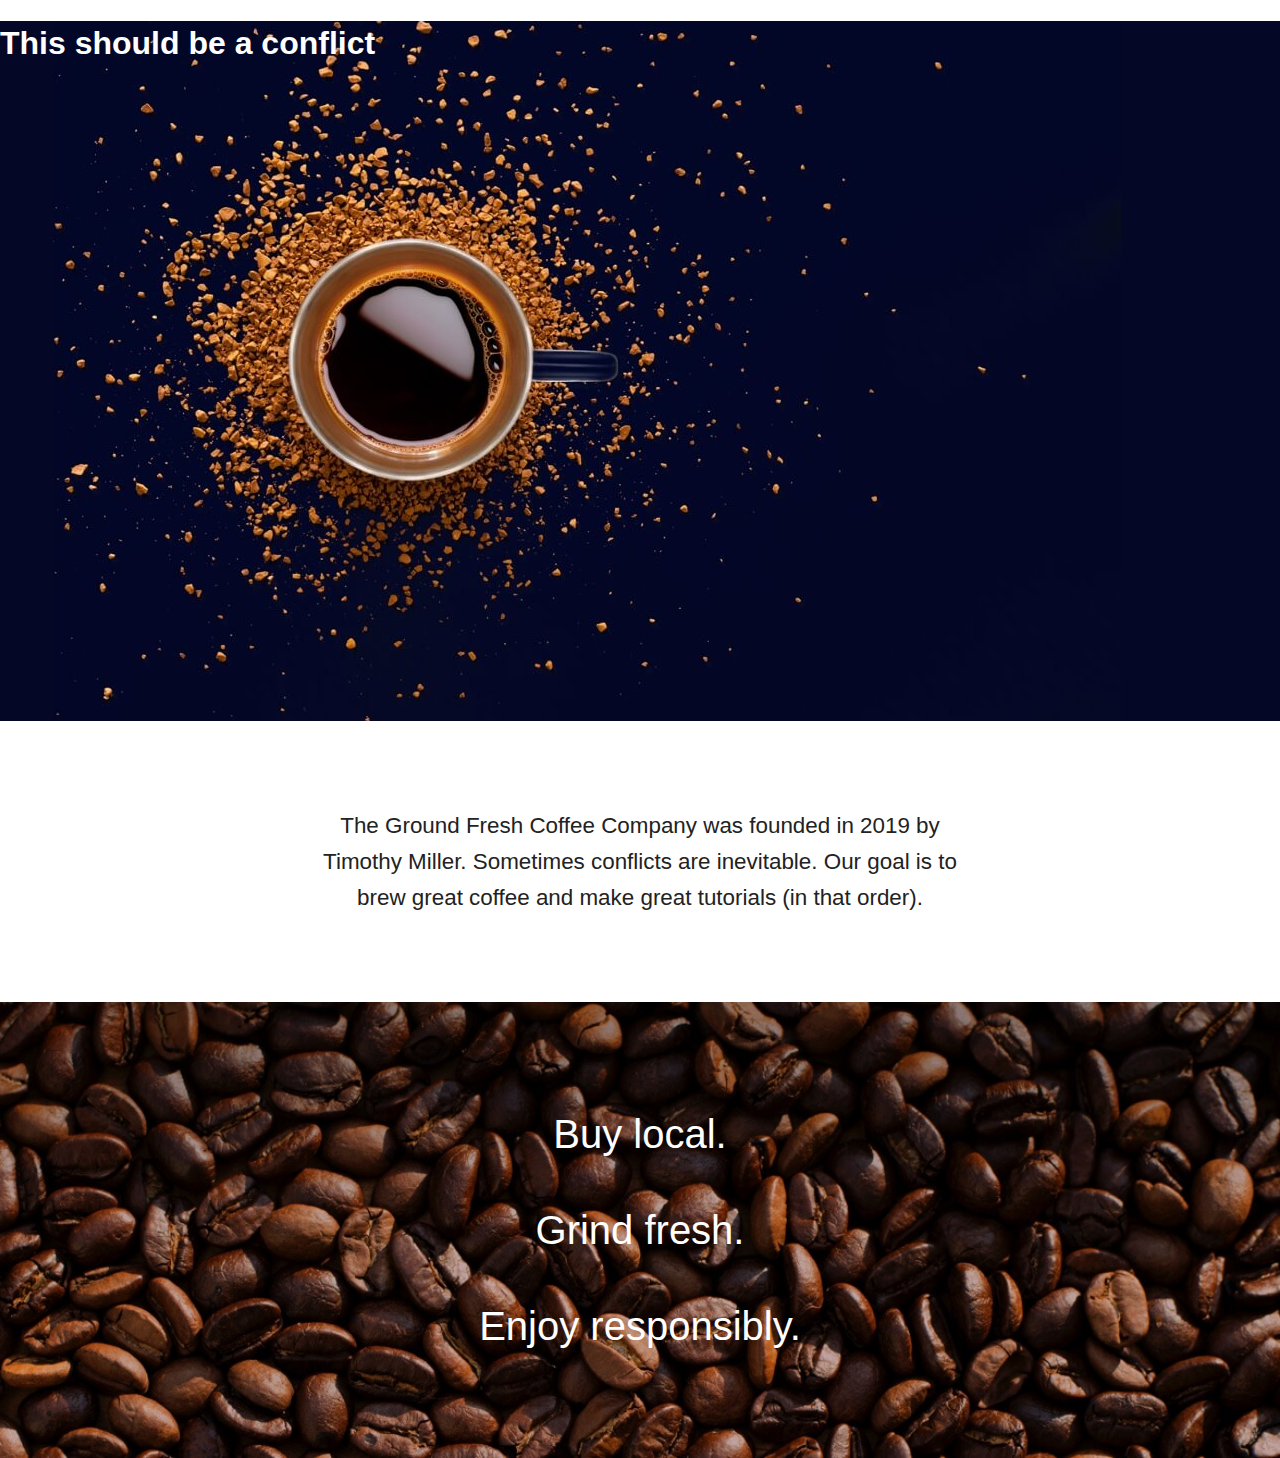
<file: index.html>
<!doctype html>
<html class="no-js" lang="">

<head>
	<meta charset="utf-8">
	<meta http-equiv="x-ua-compatible" content="ie=edge">
	<title>Coffee is Important | The Ground Fresh Coffee Company</title>
	<meta name="description" content="">
	<meta name="viewport" content="width=device-width, initial-scale=1, shrink-to-fit=no">

	<link rel="manifest" href="site.webmanifest">
	<link rel="apple-touch-icon" href="icon.png">
	<!-- Place favicon.ico in the root directory -->

	<link rel="stylesheet" href="css/normalize.css">
	<link rel="stylesheet" href="css/main.css">
</head>

<body>
	<!--[if lte IE 9]>
		<p class="browserupgrade">You are using an <strong>outdated</strong> browser. Please <a href="https://browsehappy.com/">upgrade your browser</a> to improve your experience and security.</p>
	<![endif]-->

	<!-- Add your site or application content here -->
	<header class="site-header">
		<h1>This should be a conflict</h1>
	</header>

	<main role="main" class="site-content">
		<p>The Ground Fresh Coffee Company was founded in 2019 by Timothy Miller. Sometimes conflicts are inevitable. Our goal is to brew great coffee and make great tutorials (in that order).</p>
	</main>

	<footer class="site-footer">
		<p>Buy local.</p>
		<p>Grind fresh.</p>
		<p>Enjoy responsibly.</p>
	</footer>

</body>

</html>
</file>
<file: css/main.css>
/*! HTML5 Boilerplate v6.1.0 | MIT License | https://html5boilerplate.com/ */

/*
 * What follows is the result of much research on cross-browser styling.
 * Credit left inline and big thanks to Nicolas Gallagher, Jonathan Neal,
 * Kroc Camen, and the H5BP dev community and team.
 */

/* ==========================================================================
   Base styles: opinionated defaults
   ========================================================================== */

* {
    position: relative;
    box-sizing: border-box;
}

html {
    color: #222;
    font-size: 1em;
    line-height: 1.4;
}

/*
 * Remove text-shadow in selection highlight:
 * https://twitter.com/miketaylr/status/12228805301
 *
 * Vendor-prefixed and regular ::selection selectors cannot be combined:
 * https://stackoverflow.com/a/16982510/7133471
 *
 * Customize the background color to match your design.
 */

::-moz-selection {
    background: #b3d4fc;
    text-shadow: none;
}

::selection {
    background: #b3d4fc;
    text-shadow: none;
}

/*
 * A better looking default horizontal rule
 */

hr {
    display: block;
    height: 1px;
    border: 0;
    border-top: 1px solid #ccc;
    margin: 1em 0;
    padding: 0;
}

/*
 * Remove the gap between audio, canvas, iframes,
 * images, videos and the bottom of their containers:
 * https://github.com/h5bp/html5-boilerplate/issues/440
 */

audio,
canvas,
iframe,
img,
svg,
video {
    vertical-align: middle;
}

/*
 * Remove default fieldset styles.
 */

fieldset {
    border: 0;
    margin: 0;
    padding: 0;
}

/*
 * Allow only vertical resizing of textareas.
 */

textarea {
    resize: vertical;
}

/* ==========================================================================
   Browser Upgrade Prompt
   ========================================================================== */

.browserupgrade {
    margin: 0.2em 0;
    background: #ccc;
    color: #000;
    padding: 0.2em 0;
}

/* ==========================================================================
   Author's custom styles
   ========================================================================== */


h1, h2, h3, h4 {
    font-family: 'Staatliches', sans-serif;
}

.site-header {
    color: white;
    background: #040726 url('../img/coffee-header-mobile.jpg') center no-repeat;
    min-height: 700px;
}
    .site-header--right {
        position: absolute;
        bottom: 15%;
        width: 100%;
        text-align: center;
        font-size: 4vw;
    }

    .site-h1 {
        margin-top: 0;
    }


.site-content {
    padding: 64px 16px;
    margin: 0 auto;
    max-width: 700px;
    text-align: center;
    font-family: 'Montserrat', sans-serif;
    font-size: 1.4em;
    line-height: 1.6;
}


.site-footer {
    font-family: 'Staatliches', sans-serif;
    text-align: center;
    font-size: 2.5em;
    padding: 64px 16px;
    margin: 0;
    color: white;
    background: #040726 url('../img/coffee-bg-desktop.jpg') center no-repeat;
    background-size: cover;
}

    .tagline-copy {
        margin: 0;
    }





@media (min-width: 800px) {
    .site-header {
        background: #040726 url('../img/coffee-header-desktop.jpg') 25% center no-repeat;
        min-height: 700px;
    }
    .site-header--right {
        position: absolute;
        left: 50%;
        top: 0;
        height: 100%;
        width: 40%;
        max-width: 700px;
        font-size: 2vw;
        display: flex;
        align-items: center;
    }
}






/* ==========================================================================
   Helper classes
   ========================================================================== */

/*
 * Hide visually and from screen readers
 */

.hidden {
    display: none !important;
}

/*
 * Hide only visually, but have it available for screen readers:
 * https://snook.ca/archives/html_and_css/hiding-content-for-accessibility
 *
 * 1. For long content, line feeds are not interpreted as spaces and small width
 *    causes content to wrap 1 word per line:
 *    https://medium.com/@jessebeach/beware-smushed-off-screen-accessible-text-5952a4c2cbfe
 */

.visuallyhidden {
    border: 0;
    clip: rect(0 0 0 0);
    height: 1px;
    margin: -1px;
    overflow: hidden;
    padding: 0;
    position: absolute;
    width: 1px;
    white-space: nowrap; /* 1 */
}

/*
 * Extends the .visuallyhidden class to allow the element
 * to be focusable when navigated to via the keyboard:
 * https://www.drupal.org/node/897638
 */

.visuallyhidden.focusable:active,
.visuallyhidden.focusable:focus {
    clip: auto;
    height: auto;
    margin: 0;
    overflow: visible;
    position: static;
    width: auto;
    white-space: inherit;
}

/*
 * Hide visually and from screen readers, but maintain layout
 */

.invisible {
    visibility: hidden;
}

/*
 * Clearfix: contain floats
 *
 * For modern browsers
 * 1. The space content is one way to avoid an Opera bug when the
 *    `contenteditable` attribute is included anywhere else in the document.
 *    Otherwise it causes space to appear at the top and bottom of elements
 *    that receive the `clearfix` class.
 * 2. The use of `table` rather than `block` is only necessary if using
 *    `:before` to contain the top-margins of child elements.
 */

.clearfix:before,
.clearfix:after {
    content: " "; /* 1 */
    display: table; /* 2 */
}

.clearfix:after {
    clear: both;
}

/* ==========================================================================
   EXAMPLE Media Queries for Responsive Design.
   These examples override the primary ('mobile first') styles.
   Modify as content requires.
   ========================================================================== */

@media only screen and (min-width: 35em) {
    /* Style adjustments for viewports that meet the condition */
}

@media print,
       (-webkit-min-device-pixel-ratio: 1.25),
       (min-resolution: 1.25dppx),
       (min-resolution: 120dpi) {
    /* Style adjustments for high resolution devices */
}

/* ==========================================================================
   Print styles.
   Inlined to avoid the additional HTTP request:
   https://www.phpied.com/delay-loading-your-print-css/
   ========================================================================== */

@media print {
    *,
    *:before,
    *:after {
        background: transparent !important;
        color: #000 !important; /* Black prints faster */
        -webkit-box-shadow: none !important;
        box-shadow: none !important;
        text-shadow: none !important;
    }

    a,
    a:visited {
        text-decoration: underline;
    }

    a[href]:after {
        content: " (" attr(href) ")";
    }

    abbr[title]:after {
        content: " (" attr(title) ")";
    }

    /*
     * Don't show links that are fragment identifiers,
     * or use the `javascript:` pseudo protocol
     */

    a[href^="#"]:after,
    a[href^="javascript:"]:after {
        content: "";
    }

    pre {
        white-space: pre-wrap !important;
    }
    pre,
    blockquote {
        border: 1px solid #999;
        page-break-inside: avoid;
    }

    /*
     * Printing Tables:
     * http://css-discuss.incutio.com/wiki/Printing_Tables
     */

    thead {
        display: table-header-group;
    }

    tr,
    img {
        page-break-inside: avoid;
    }

    p,
    h2,
    h3 {
        orphans: 3;
        widows: 3;
    }

    h2,
    h3 {
        page-break-after: avoid;
    }
}
</file>
